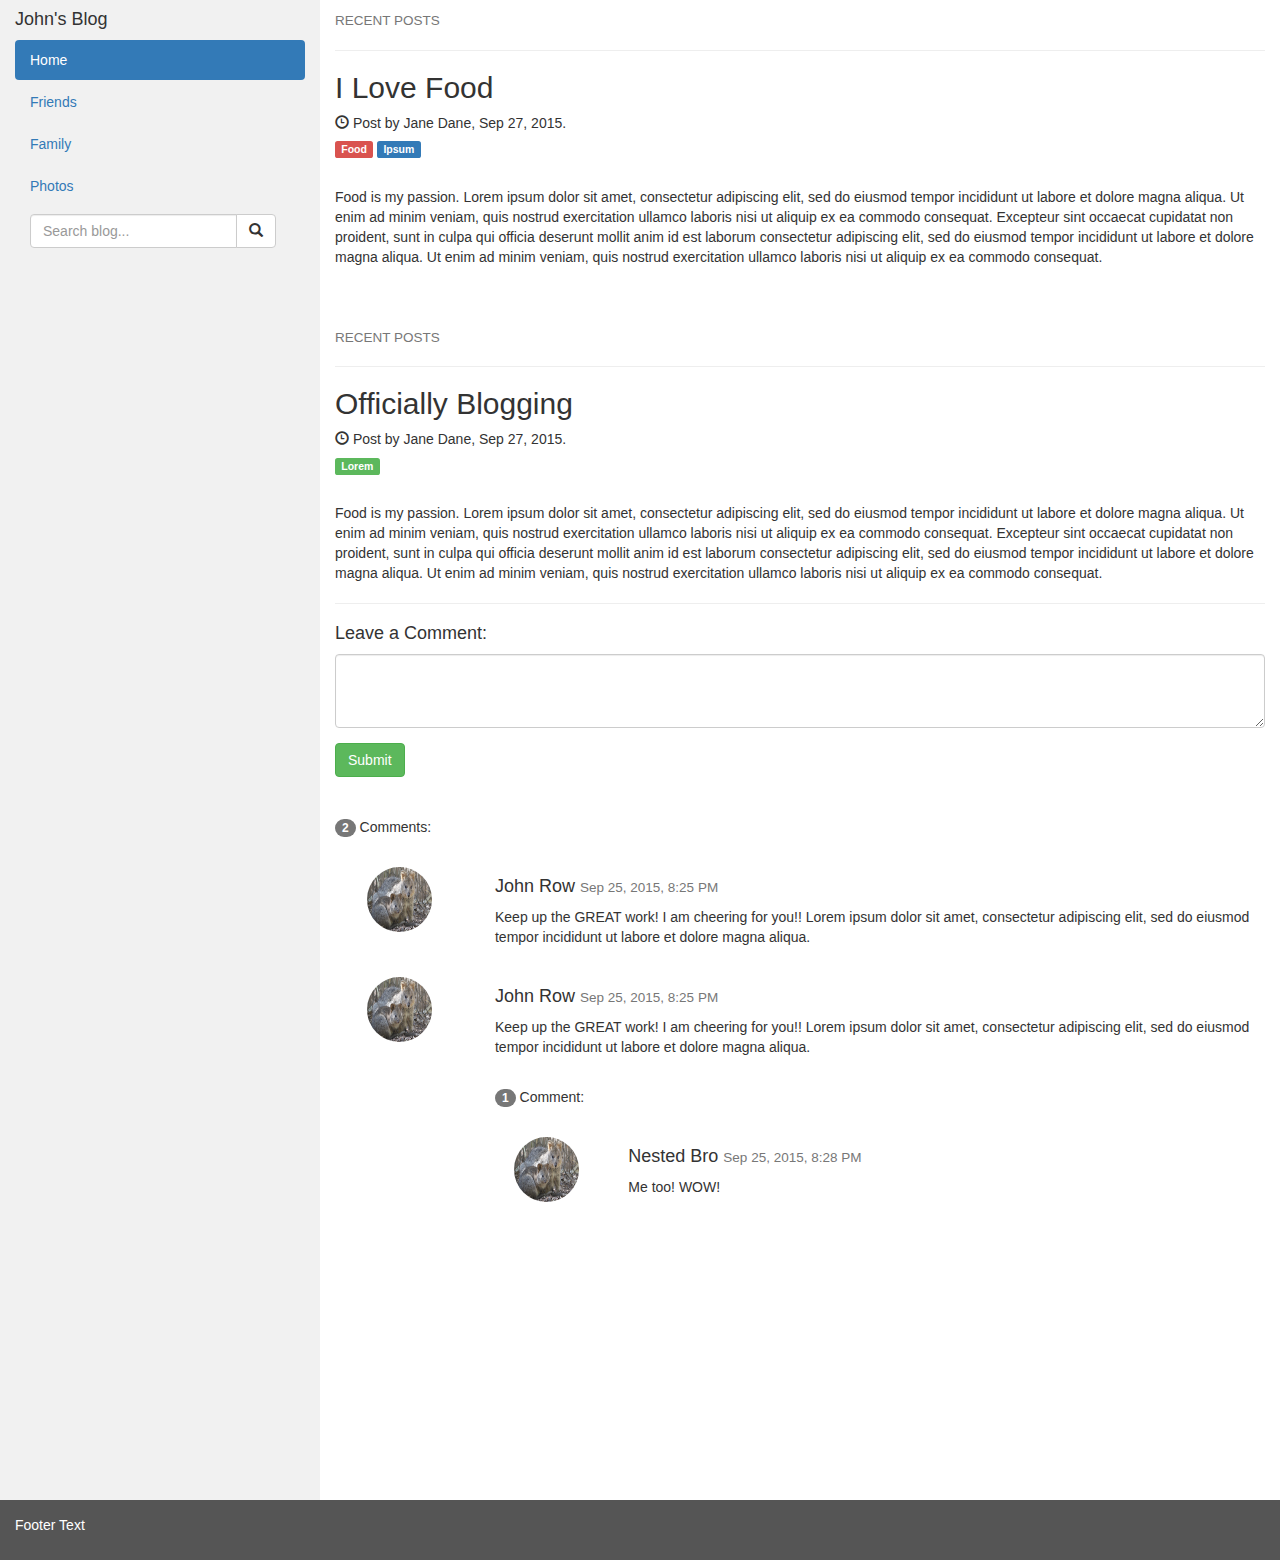
<file: Documents/NetBeansProjects/bootstrap_blog/public_html/index.html>
<!DOCTYPE html>
<!--
To change this license header, choose License Headers in Project Properties.
To change this template file, choose Tools | Templates
and open the template in the editor.
-->
<html>
    <head>
        <title>TODO supply a title</title>
        <meta charset="UTF-8">
        <meta name="viewport" content="width=device-width, initial-scale=1.0">
        <link rel="stylesheet" 
              href="https://maxcdn.bootstrapcdn.com/bootstrap/3.3.7/css/bootstrap.min.css">
        <style>
            .row.content {
                height: 1500px;
            }
            
            .sidenav {
                background-color: #f1f1f1;
                height: 100%;
            }
            
            footer {
                background-color: #555;
                color: white;
                padding: 15px;
            }
            
            @media screen and (max-width: 767px) {
                .sidenav {
                    height: auto;
                    padding: 15px;
                }
                .row.content {
                    height:auto
                }
            }
        </style>
    </head>
    <body>
        <div class="container-fluid">
            <div class="row content">
                <div class="col-sm-3 sidenav">
                    <h4>John's Blog</h4>
                    <ul class='nav nav-pills nav-stacked'>
                        <li class='active'><a href>Home</a></li>
                        <li><a href>Friends</a></li>
                        <li><a href>Family</a></li>
                        <li><a href>Photos</a></li>
                    </ul>
                    <form class='navbar-form'>
                        <div class="input-group">
                            <input type="text" class="form-control" placeholder="Search blog...">
                            <span class="input-group-btn">
                                <button class="btn btn-default" type="submit">
                                    <span class="glyphicon glyphicon-search"></span>
                                </button>
                            </span>
                        </div>
                    </form>
                </div>
                <div class="col-sm-9">
                    <h4><small>RECENT POSTS</small></h4>
                    <hr>
                    <h2>I Love Food</h2>
                    <h5><span class="glyphicon glyphicon-time"></span> Post by Jane Dane, Sep 27, 2015.</h5>
                    <h5><span class="label label-danger">Food</span> <span class="label label-primary">Ipsum</span></h5><br>
                    <p>Food is my passion. Lorem ipsum dolor sit amet, consectetur adipiscing elit, 
                        sed do eiusmod tempor incididunt ut labore et dolore magna aliqua. 
                        Ut enim ad minim veniam, quis nostrud exercitation ullamco laboris nisi ut aliquip ex ea commodo consequat. 
                        Excepteur sint occaecat cupidatat non proident, 
                        sunt in culpa qui officia deserunt mollit anim id est laborum consectetur adipiscing elit, 
                        sed do eiusmod tempor incididunt ut labore et dolore magna aliqua. 
                        Ut enim ad minim veniam, quis nostrud exercitation ullamco laboris nisi ut aliquip ex ea commodo consequat.</p>
                    <br><br>
                    
                    <h4><small>RECENT POSTS</small></h4>
                    <hr>
                    <h2>Officially Blogging</h2>
                    <h5><span class="glyphicon glyphicon-time"></span> Post by Jane Dane, Sep 27, 2015.</h5>
                    <h5><span class="label label-success">Lorem</span></h5><br>
                    <p>Food is my passion. Lorem ipsum dolor sit amet, consectetur adipiscing elit, 
                        sed do eiusmod tempor incididunt ut labore et dolore magna aliqua. 
                        Ut enim ad minim veniam, quis nostrud exercitation ullamco laboris nisi ut aliquip ex ea commodo consequat. 
                        Excepteur sint occaecat cupidatat non proident, 
                        sunt in culpa qui officia deserunt mollit anim id est laborum consectetur adipiscing elit, 
                        sed do eiusmod tempor incididunt ut labore et dolore magna aliqua. 
                        Ut enim ad minim veniam, quis nostrud exercitation ullamco laboris nisi ut aliquip ex ea commodo consequat.</p>
                    
                    <hr>
                    
                    <h4>Leave a Comment:</h4>
                    <form role="form">
                        <div class="form-group">
                            <textarea class="form-control" rows="3" required></textarea>
                        </div>
                        <button type="submit" class="btn btn-success">Submit</button>
                    </form>
                    <br><br>
                    
                    <p><span class="badge">2</span> Comments:</p><br>
                    
                    <div class="row">
                        <div class="col-sm-2 text-center">
                            <img src="quokka.jpg" class="img-circle" height="65" width="65" alt="Altar">
                        </div>
                        <div class="col-sm-10">
                            <h4>John Row <small>Sep 25, 2015, 8:25 PM</small></h4>
                            <p>Keep up the GREAT work! I am cheering for you!! Lorem ipsum dolor sit amet, consectetur adipiscing elit, 
                                sed do eiusmod tempor incididunt ut labore et dolore magna aliqua.</p>
                            <br>
                        </div>
                        <div class="col-sm-2 text-center">
                            <img src="quokka.jpg" class="img-circle" height="65" width="65" alt="Altar">
                        </div>
                        <br>
                        <div class="col-sm-10">
                            <h4>John Row <small>Sep 25, 2015, 8:25 PM</small></h4>
                            <p>Keep up the GREAT work! I am cheering for you!! Lorem ipsum dolor sit amet, consectetur adipiscing elit, 
                                sed do eiusmod tempor incididunt ut labore et dolore magna aliqua.</p>
                            <br>
                            <p><span class="badge">1</span> Comment:</p><br>
                            <div class="row">
                                <div class="col-sm-2 text-center">
                                    <img src="quokka.jpg" class="img-circle" height="65" width="65" alt="Altar">
                                </div>
                                <div class="col-sm-10">
                                    <h4>Nested Bro <small>Sep 25, 2015, 8:28 PM</small></h4>
                                    <p>Me too! WOW!</p>
                                    <br>
                                </div>
                            </div>
                        </div>
                    </div>
                </div>
            </div>
        </div>
        
        <footer class="container-fluid">
            <p>Footer Text</p>
        </footer>
        
    </body>
</html>
</file>
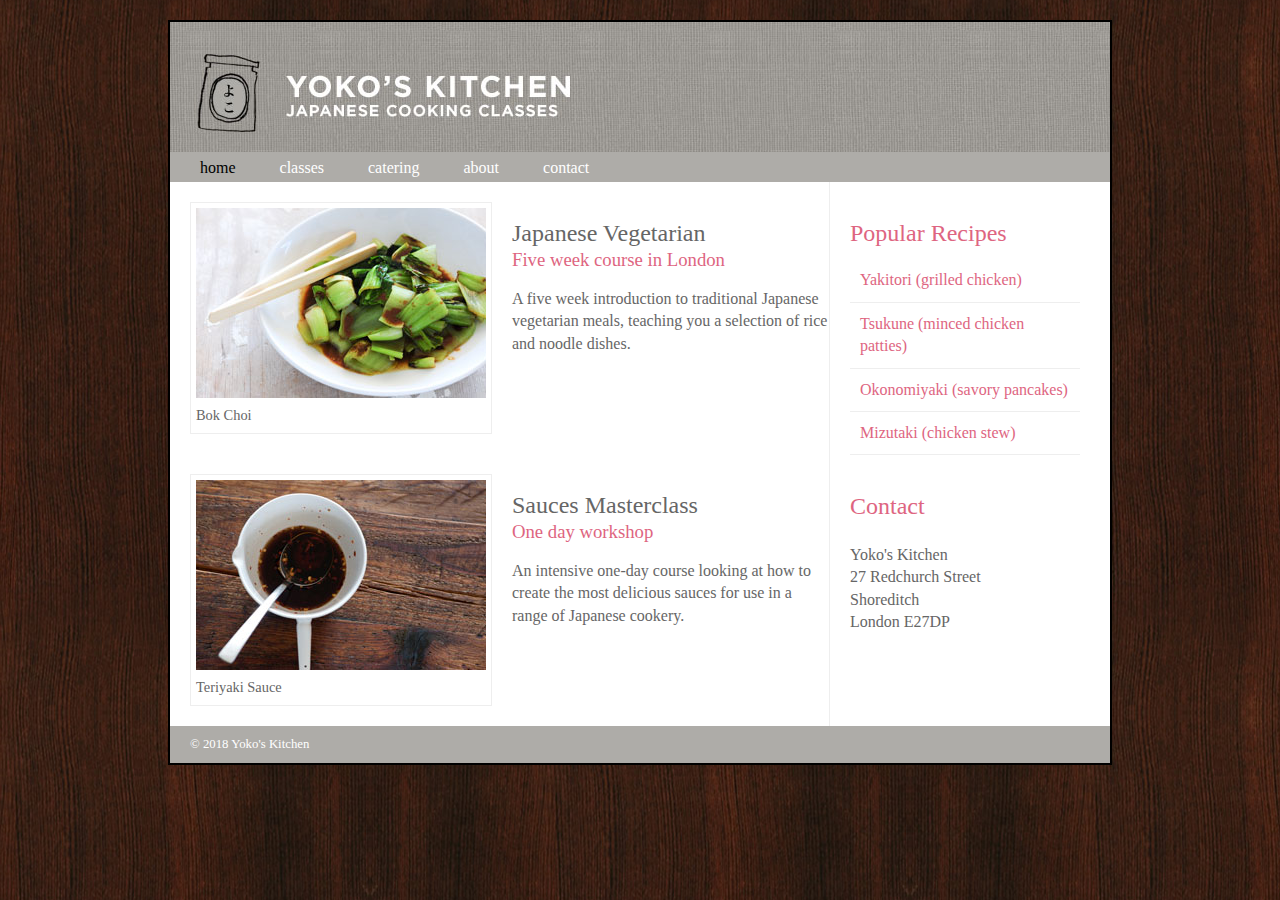
<file: Documents/NetBeansProjects/html5_layout/public_html/index.html>
<!DOCTYPE html>
<html>
    <head>
        <title>HTML5 Layout</title>
        <meta charset="UTF-8">
        <meta name="viewport" content="width=device-width, initial-scale=1.0">
        <link href="style.css" rel="stylesheet" type="text/css">
        <!--[if lt IE 9]>
        <script src="http://html5shiv.googlecode.com/svn/trunk/html5.js"></script>
        <![endif]-->
    </head>
    <body>
        <div class="wrapper">
            <header>
                <h1>Yoko's Kitchen</h1>
                <nav>
                    <ul>
                        <li><a href class='current'>home</a></li>
                        <li><a href>classes</a></li>
                        <li><a href>catering</a></li>
                        <li><a href>about</a></li>
                        <li><a href>contact</a></li>
                    </ul>
                </nav>
            </header>
            <section class="courses">
                <article>
                    <figure>
                        <img src='images/bok-choi.jpg' alt='bok choi'>
                        <figcaption>Bok Choi</figcaption>
                    </figure>
                    <hgroup>
                        <h2>Japanese Vegetarian</h2>
                        <h3>Five week course in London</h3>
                    </hgroup>
                    <p>A five week introduction to traditional Japanese vegetarian meals, 
                        teaching you a selection of rice and noodle dishes.</p>
                </article>
                <article>
                    <figure>
                        <img src='images/teriyaki.jpg' alt='Teriyaki Sauce'>
                        <figcaption>Teriyaki Sauce</figcaption>
                    </figure>
                    <hgroup>
                        <h2>Sauces Masterclass</h2>
                        <h3>One day workshop</h3>
                    </hgroup>
                    <p>An intensive one-day course looking at how to create 
                        the most delicious sauces for use in a range of Japanese cookery.</p>
                </article>
            </section>
            <aside>
                <section class='recipes'>
                    <h2>Popular Recipes</h2>
                    <a href>Yakitori (grilled chicken)</a>
                    <a href>Tsukune (minced chicken patties)</a>
                    <a href>Okonomiyaki (savory pancakes)</a>
                    <a href>Mizutaki (chicken stew)</a>
                </section>
                <section class='contact'>
                    <h2>Contact</h2>
                    <p>Yoko's Kitchen<br>
                        27 Redchurch Street<br>
                        Shoreditch<br>
                        London E27DP</p>
                </section>
            </aside>
            <footer>
                &copy; 2018 Yoko's Kitchen
            </footer>
        </div><!-- .wrapper -->
    </body>
</html>
</file>
<file: Documents/NetBeansProjects/html5_layout/public_html/style.css>
header, section, footer, aside, nav, article, figure,
figcaption {
    display: block;
}

body {
    background-image: url("images/dark-wood.jpg");
    background-position: center;
    background-color: #f9f8f6;
    color: #666666;
    font-family: Georgia, times, serif;
    line-height: 1.4em;
    margin: 0px;
}

.wrapper{
    margin: 20px auto;
    width: 940px;
    background-color: white;
    border: 2px solid #000000;
}

header {
    background-image: url("images/header.jpg");
    height: 160px;
}

h1 {
    text-indent: -9999px;
    width: 940px;
    height: 130px;
    margin: 0px;
}

nav, footer {
    clear: both;
    color: #ffffff;
    background-color: #aeaca8;
    height: 30px;
}

nav ul {
    margin: 0px;
    padding: 5px 0px 5px 30px;
}

nav li {
    display: inline;
    margin-right: 40px;
}

nav li a {
    color: #ffffff;
}

nav li a:hover, nav li a.current{
    color: #000000;
}

section.courses {
    border-right: 1px solid #eeeeee; 
    width: 659px;
    float: left;
}

article {
    width: 100%;
    clear: both;
    overflow: auto;
}

hgroup {
    margin-top: 40px;
}

figure {
    float: left;
    border: 1px solid #eeeeee;
    padding: 5px;
    width: 290px;
    height: 220px;
    margin: 20px;
}

figcaption {
    text-align: left;
    font-size: 90%;
}

aside {
    width: 230px;
    float: left;
    padding: 0px 0px 0px 20px;
}

aside section a {
    display: block;
    border-bottom: 1px solid #eeeeee;
    padding: 10px;
}

aside section a:hover {
    background-color: #efefef;
    color: #985d6a;
}

a {
    color: #de6581;
    text-decoration: none;
}

h1, h2, h3 {
    font-weight: normal;
}


h2 {
    margin: 10px 0px 5px 0px;
    padding: 0px;
}

h3 {
    color: #de6581;
    margin: 0px 0px 10px 0px;
}

aside h2 {
    padding: 30px 0px 10px 0px;
    color: #de6581;
}

footer {
    font-size: 80%;
    padding: 7px 0px 0px 20px;
}
</file>
